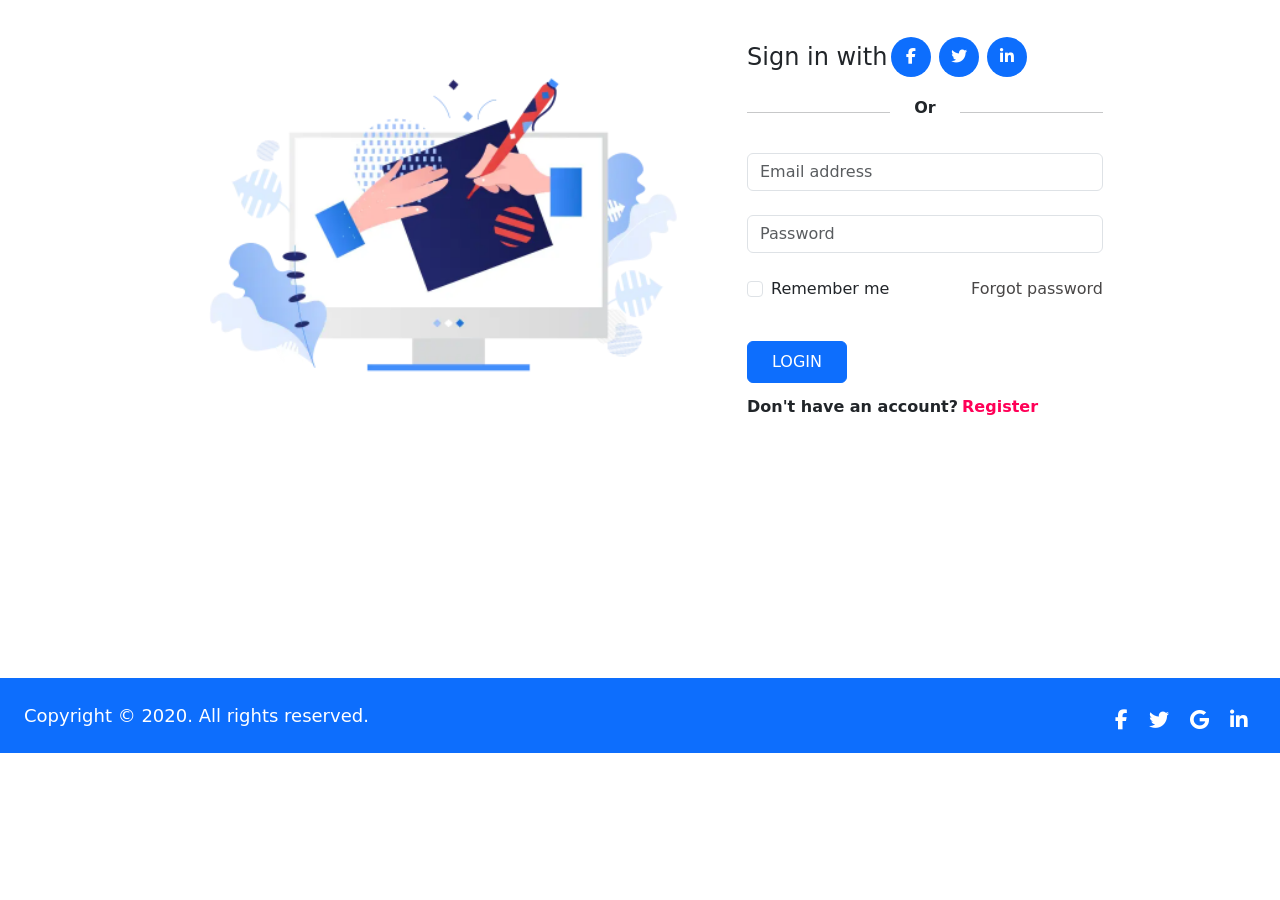
<file: Q1/index.html>
<!DOCTYPE html>
<html lang="en">
<head>
    <meta charset="UTF-8">
    <meta http-equiv="X-UA-Compatible" content="IE=edge">
    <meta name="viewport" content="width=device-width, initial-scale=1.0">
    <link rel="stylesheet" href="style.css">
    <link
      href="https://cdn.jsdelivr.net/npm/bootstrap@5.0.1/dist/css/bootstrap.min.css"
      rel="stylesheet"
      integrity="sha384-+0n0xVW2eSR5OomGNYDnhzAbDsOXxcvSN1TPprVMTNDbiYZCxYbOOl7+AMvyTG2x"
      crossorigin="anonymous"
    />
    <link
      rel="stylesheet"
      href="https://cdn.jsdelivr.net/npm/bootstrap-icons@1.3.0/font/bootstrap-icons.css"
    />
    
    <link rel="stylesheet" href="https://cdnjs.cloudflare.com/ajax/libs/font-awesome/6.1.1/css/all.min.css">
    <script
      src="https://cdn.jsdelivr.net/npm/bootstrap@5.0.1/dist/js/bootstrap.bundle.min.js"
      integrity="sha384-gtEjrD/SeCtmISkJkNUaaKMoLD0//ElJ19smozuHV6z3Iehds+3Ulb9Bn9Plx0x4"
      crossorigin="anonymous"
    ></script>
    <title>HW10-Q1</title>
</head>
<body>
  <!--Content-->  
  <section class="p-3">
    <div class="container mb-5">
      <div class="row d-flex justify-content-center align-items-center">
        <div class="col-12 col-md-8 col-lg-6">
          <img src="./image/1.png" class="img-fluid" alt="monitor-image">
        </div>
        <div class="col-12 col-md-8 col-lg-4">
          <div class="d-flex flex-row align-items-center justify-content-center justify-content-lg-start mb-3">
            <h4 class="pt-2">Sign in with</h4>
              <div class="d-flex align-items-center justify-content-center">
                <div class="circle text-center  pt-2 mx-1">
                  <a href="https://www.facebook.com"><i class="fa-brands fa-facebook-f "></i></a>
                </div> 
                <div class="circle text-center  pt-2 mx-1">
                  <a href="https://www.twitter.com"><i class="fa-brands fa-twitter"></i></a>
                </div> 
                <div class="circle text-center  pt-2 mx-1">
                  <a href="https://www.linkedin.com"><i class="fa-brands fa-linkedin-in"></i></a>
                </div> 
          </div>
        </div>
                <div class="row mb-4">
                    <div class="col"><hr></div>
                    <div class="col-auto"><strong>Or</strong></div>
                    <div class="col"><hr></div>
                </div>
                <form class="">
                  <div class="mb-4">
                    <input type="email" class="form-control" id="exampleInputEmail1" aria-describedby="emailHelp" placeholder="Email address">
                  </div>
                  <div class="mb-4">
                    <input type="password" class="form-control" id="exampleInputPassword1" placeholder="Password">
                  </div>
                  <div class="mb-4 form-check d-flex justify-content-between align-items-center">
                    <div>
                      <input type="checkbox" class="form-check-input" id="exampleCheck1">
                      <label class="form-check-label" for="exampleCheck1">Remember me</label>
                    </div>
                    <label class="form-forgot-label"><a href="" class="text-decoration-none" style="color: #484646;">Forgot password</a></label>
                  </div>
                  <div class="text-center text-lg-start mt-4 pt-2">
                    <button type="submit" class="btn btn-primary px-4 py-2 mt-2">LOGIN</button>
                    <p class="fw-bold mt-2 pt-1">Don't have an account?<a href="" class=" text-decoration-none px-1" style="color: #ff0057;">Register</a></p>
                  </div>  
                </form>  
      </div>
    </div>
  </section>
      <!--Footer-->
      <footer class="footer pt-2" style="margin-top: 152px;">
        <div class="d-flex justify-content-between align-items-center p-4 pb-2 bg-primary">
          <div class="text-white">
            <p>Copyright &copy; 2020. All rights reserved.</p>
          </div>  
          <div>
          <a class="mx-2" href="https://www.facebook.com"><i class="h5 fa-brands fa-facebook-f"></i></a>   
          <a class="mx-2" href="https://www.twitter.com"><i class="h5 fa-brands fa-twitter"></i></a>
          <a class="mx-2" href="https://www.twitter.com"><i class="h5 fa-brands fa-google"></i></a>
          <a class="mx-2" href="https://www.linkedin.com"><i class="h5 fa-brands fa-linkedin-in"></i></a>
          </div>
        </div>
      </footer>
   
  <!-- <div class="d-flex flex-column flex-lg-row justify-content-center justify-content-lg-between align-items-center"> -->

</body>
</html>
</file>
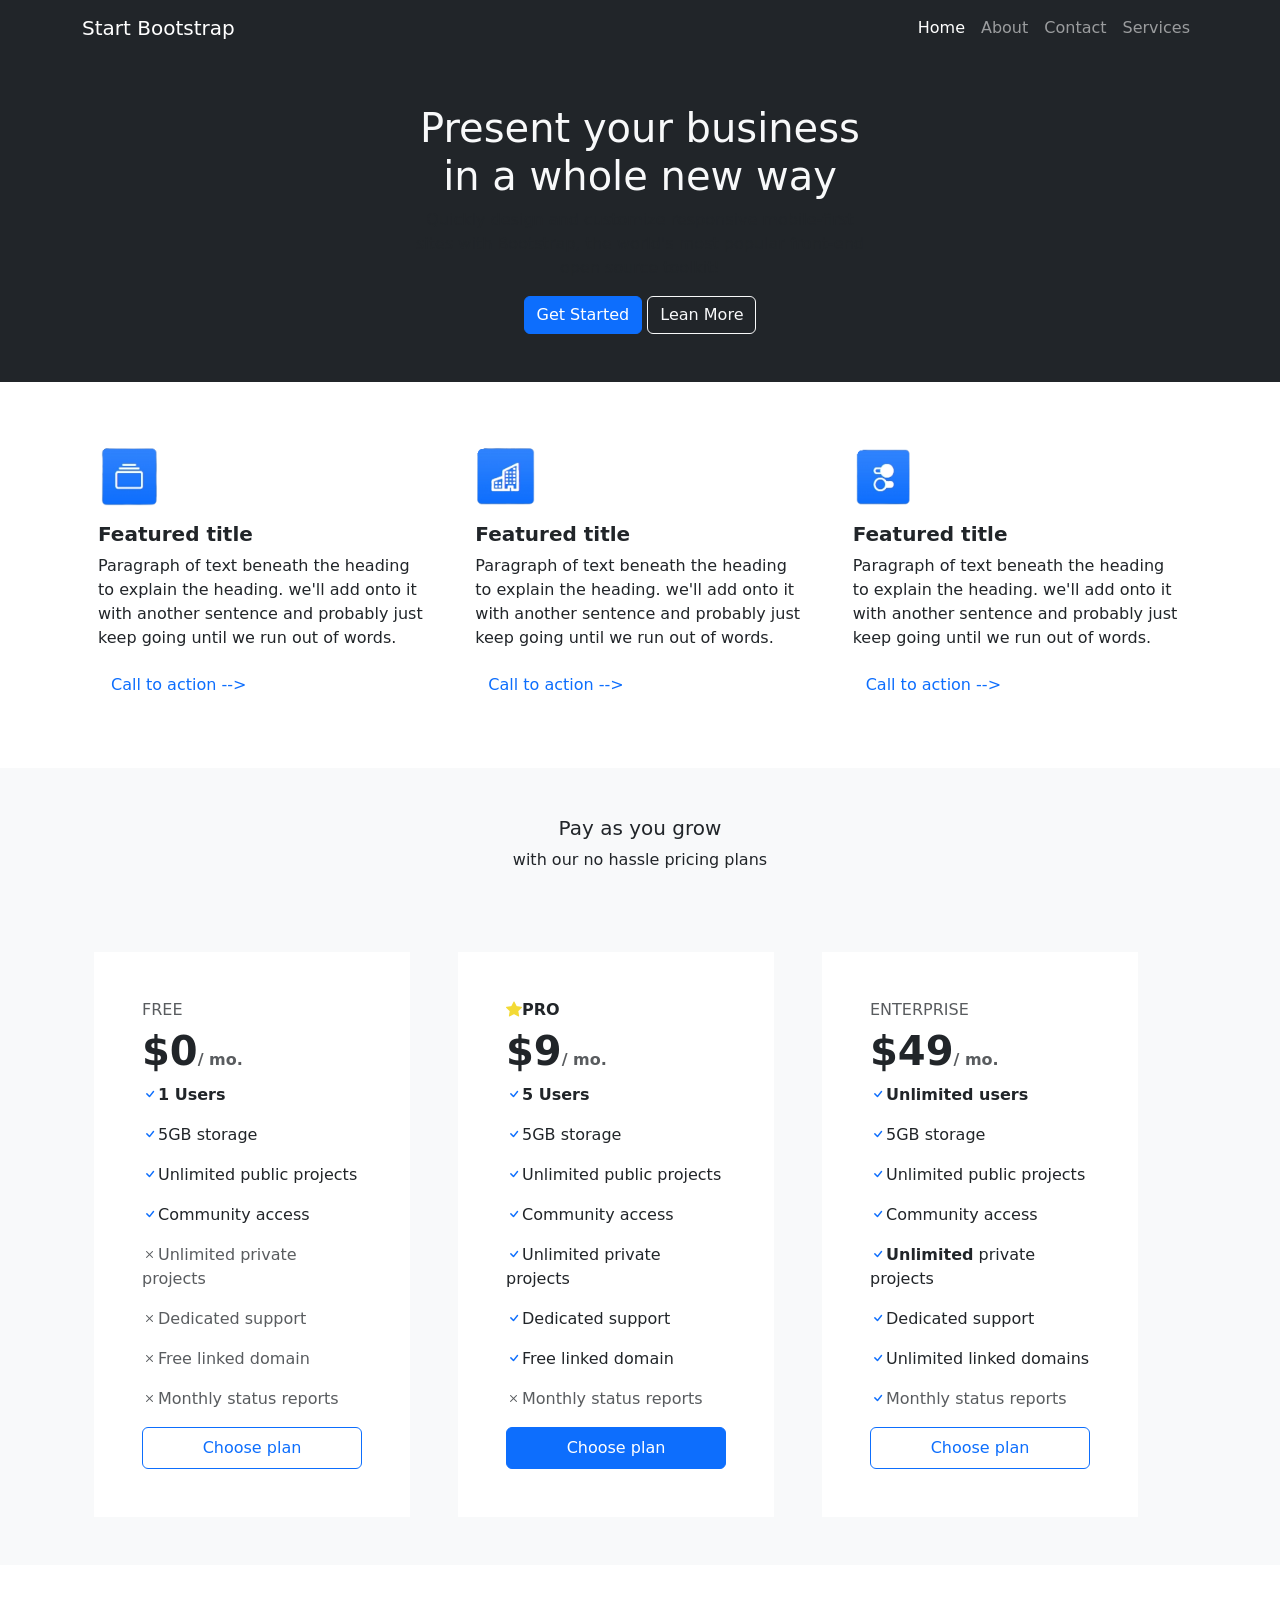
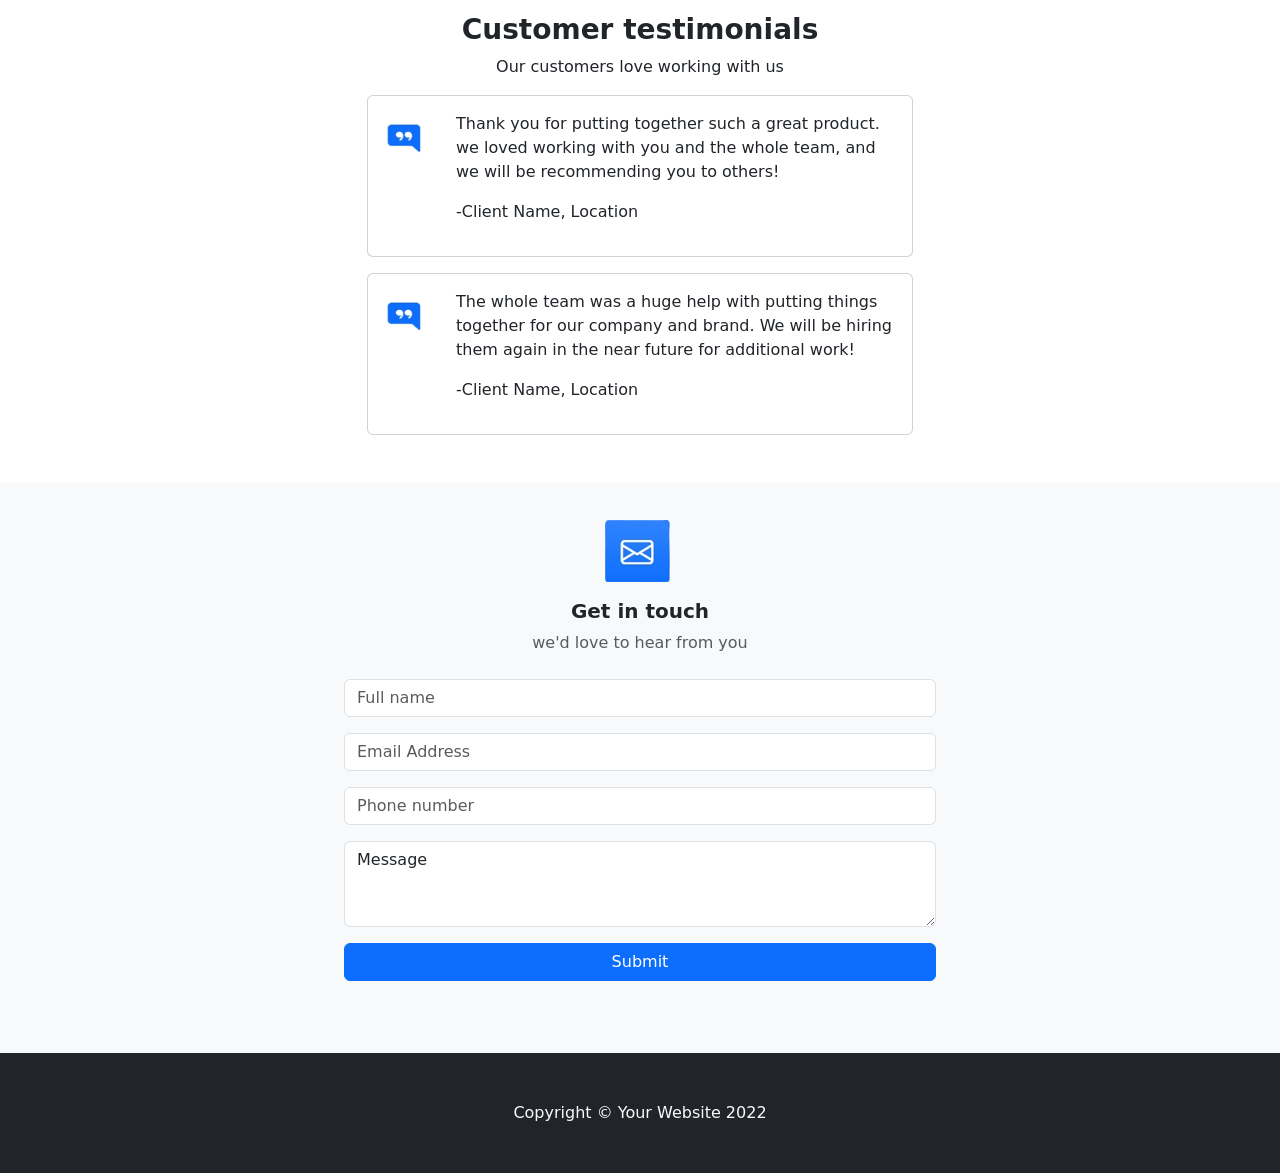
<file: Q2/index.html>
<!DOCTYPE html>
<html lang="en">
<head>
    <meta charset="UTF-8">
    <meta http-equiv="X-UA-Compatible" content="IE=edge">
    <meta name="viewport" content="width=device-width, initial-scale=1.0">
    <link rel="stylesheet" href="style.css">
    <link
      href="https://cdn.jsdelivr.net/npm/bootstrap@5.0.1/dist/css/bootstrap.min.css"
      rel="stylesheet"
      integrity="sha384-+0n0xVW2eSR5OomGNYDnhzAbDsOXxcvSN1TPprVMTNDbiYZCxYbOOl7+AMvyTG2x"
      crossorigin="anonymous"
    />
    <link
      rel="stylesheet"
      href="https://cdn.jsdelivr.net/npm/bootstrap-icons@1.3.0/font/bootstrap-icons.css"
    />
    <script
      src="https://cdn.jsdelivr.net/npm/bootstrap@5.0.1/dist/js/bootstrap.bundle.min.js"
      integrity="sha384-gtEjrD/SeCtmISkJkNUaaKMoLD0//ElJ19smozuHV6z3Iehds+3Ulb9Bn9Plx0x4"
      crossorigin="anonymous"
    ></script>
    <title>HW10-Q2</title>
</head>
<body>
    <!-- Navbar-->
    <nav class="navbar navbar-expand-lg navbar-dark bg-dark">
        <div class="container">
          <a class="navbar-brand" href="#">Start Bootstrap</a>
          <button 
            class="navbar-toggler" 
            type="button"
            data-bs-toggle="collapse"
            data-bs-target="#navbarNav" 
            aria-controls="navbarNav" 
            aria-expanded="false" 
            aria-label="Toggle navigation"
            >
            <span class="navbar-toggler-icon"></span>
          </button>
          <div class="collapse navbar-collapse justify-content-end" id="navbarNav">
            <ul class="navbar-nav">
              <li class="nav-item">
                <a class="nav-link active" aria-current="page" href="#">Home</a>
              </li>
              <li class="nav-item">
                <a class="nav-link" href="#">About</a>
              </li>
              <li class="nav-item">
                <a class="nav-link" href="#">Contact</a>
              </li>
              <li class="nav-item">
                <a class="nav-link" href="#">Services</a>
              </li>
            </ul>
          </div>
        </div>
    </nav>
    <!--Showcase-->
    <section class="bg-dark text-light p-5 text-center">
        <div class="container">
          <div class="row justify-content-center">
              <div class="col-lg-5 d-lg-flex flex-lg-column justify-content-center align-items-center">
                <h1>Present your business in a whole new way</h1>
                <p class="text-muted">
                  Quickly design and customize responsive mobile-first sites with Bootstrap, 
                  the world's most popular front-end open source toolkit!
                </p>
                <div class="d-grid gap-2 d-md-block">
                  <button class="btn btn-primary">Get Started</button>
                  <button class="btn btn-outline-light">Lean More</button>
                </div>
              </div>  
          </div>
        </div>
    </section>
    <!--cards-->
    <section class="p-5">
      <div class="container">
        <div class="row g-3">
          <div class="col-12 col-sm-4">
            <div class="card border-0">
              <div class="card-body">
                <img src="./image/1.png" class="mb-3" alt="img-left">
                <h5><strong>Featured title</strong></h5>
                <p class="card-text">
                  Paragraph of text beneath the heading to explain the heading. we'll add onto it with another sentence and probably just
                  keep going until we run out of words.
                </p>
                <a href="" class="btn btn-link text-decoration-none">Call to action --></a>
              </div>
            </div>
          </div>
          <div class="col-12 col-sm-4">
            <div class="card border-0">
              <div class="card-body">
                <img src="./image/2.png" class="mb-3" alt="img-left">
                <h5><strong>Featured title</strong></h5>
                <p class="card-text">
                  Paragraph of text beneath the heading to explain the heading. we'll add onto it with another sentence and probably just
                  keep going until we run out of words.
                </p>
                <a href="" class="btn btn-link text-decoration-none">Call to action --></a>
              </div>
            </div>
          </div>
          <div class="col-12 col-sm-4">
            <div class="card border-0">
              <div class="card-body">
                <img src="./image/3.png" class="mb-3" alt="img-left">
                <h5><strong>Featured title</strong></h5>
                <p class="card-text">
                  Paragraph of text beneath the heading to explain the heading. we'll add onto it with another sentence and probably just
                  keep going until we run out of words.
                </p>
                <a href="" class="btn btn-link text-decoration-none">Call to action --></a>
              </div>
            </div>
          </div>
        </div>
      </div>
    </section>
    
    <!--boxes-->
    <section class="bg-light text-center p-5">
      <div class="container">
        <div class="row">
          <div>
            <h5>Pay as you grow</h5>
            <p>with our no hassle pricing plans</p>
          </div>
          <div class="row mt-3 g-5 gx-md-5">
            <div class="col-lg-4">
              <div class="bg-white text-start p-5">
                <h6 class="text-muted">FREE</h6>
                <h1 class="fw-bold">$0<span class="text-muted fs-6">/ mo.</span></h1>
                <ul class="list-unstyled text-small">
                  <li class="mb-3 fw-bold">
                    <i class="bi bi-check text-primary"></i>1 Users</li>
                  <li class="mb-3">
                    <i class="bi bi-check text-primary"></i>5GB storage</li>
                  <li class="mb-3">
                    <i class="bi bi-check text-primary"></i>Unlimited public projects</li>
                  <li class="mb-3">
                    <i class="bi bi-check text-primary"></i>Community access</li>
                  <li class="mb-3 text-muted">
                    <i class="bi bi-x"></i>Unlimited private projects</i>
                  </li>
                  <li class="mb-3 text-muted">
                    <i class="bi bi-x"></i>Dedicated support</i>
                  </li>
                  <li class="mb-3 text-muted">
                    <i class="bi bi-x"></i>Free linked domain</i>
                  </li>
                  <li class="mb-3 text-muted">
                    <i class="bi bi-x"></i>Monthly status reports</i>
                  </li>
                </ul>
                <div class="d-grid">
                  <a href="#" class="btn btn-outline-primary btn-block p-2">Choose plan</a>
                </div>
              </div>
            </div>
            <div class="col-lg-4">
              <div class="bg-white text-start p-5">
                <h6 class="fw-bold"><i class="bi bi-star-fill" style='color: #f3da35'></i>PRO</h6>
                <h1 class="fw-bold">$9<span class="text-muted fs-6">/ mo.</span></h1>
                <ul class="list-unstyled text-small">
                  <li class="mb-3 fw-bold">
                    <i class="bi bi-check text-primary"></i>5 Users</li>
                  <li class="mb-3">
                    <i class="bi bi-check text-primary"></i>5GB storage</li>
                  <li class="mb-3">
                    <i class="bi bi-check text-primary"></i>Unlimited public projects</li>
                  <li class="mb-3">
                    <i class="bi bi-check text-primary"></i>Community access</li>
                  <li class="mb-3">
                    <i class="bi bi-check text-primary"></i>Unlimited private projects</i>
                  </li>
                  <li class="mb-3">
                    <i class="bi bi-check text-primary"></i>Dedicated support</i>
                  </li>
                  <li class="mb-3">
                    <i class="bi bi-check text-primary"></i>Free linked domain</i>
                  </li>
                  <li class="mb-3 text-muted">
                    <i class="bi bi-x"></i>Monthly status reports</i>
                  </li>
                </ul>
                <div class="d-grid">
                  <a href="#" class="btn btn-primary btn-block p-2">Choose plan</a>
                </div>
              </div>
            </div>
            <div class="col-lg-4">
              <div class="bg-white text-start p-5">
                <h6 class="text-muted">ENTERPRISE</h6>
                <h1 class="fw-bold">$49<span class="text-muted fs-6">/ mo.</span></h1>
                <ul class="list-unstyled text-small">
                  <li class="mb-3 fw-bold">
                    <i class="bi bi-check text-primary"></i>Unlimited users</li>
                  <li class="mb-3">
                    <i class="bi bi-check text-primary"></i>5GB storage</li>
                  <li class="mb-3">
                    <i class="bi bi-check text-primary"></i>Unlimited public projects</li>
                  <li class="mb-3">
                    <i class="bi bi-check text-primary"></i>Community access</li>
                  <li class="mb-3">
                    <i class="bi bi-check text-primary"></i><span class="fw-bold">Unlimited</span> private projects</i>
                  </li>
                  <li class="mb-3">
                    <i class="bi bi-check text-primary"></i>Dedicated support</i>
                  </li>
                  <li class="mb-3">
                    <i class="bi bi-check text-primary"></i>Unlimited linked domains</i>
                  </li>
                  <li class="mb-3 text-muted">
                    <i class="bi bi-check text-primary"></i>Monthly status reports</i>
                  </li>
                </ul>
                <div class="d-grid">
                  <a href="#" class="btn btn-outline-primary btn-block p-2">Choose plan</a>
                </div>
              </div>
            </div>  
          </div>
        </div>
      </div>
    </section>
    <!--comment-->
    <section class="p-5">
      <div class="container">
        <div class="row d-flex  justify-content-center">
          <div class="col-lg-6 ">
            <div class="text-center">
              <h3 class="fw-bold">Customer testimonials</h3>
              <p>Our customers love working with us</p>
            </div>
             
                <div class="card mb-3">
                  <div class="d-flex">
                    <div>
                      <img src="./image/4.png" class="img-comment mt-4 mx-3" alt="img-comment">
                    </div>
                    <div class="card-body">
                      <p class="card-text ">
                        Thank you for putting together such a great product. we loved working with you and the whole team, and we will be recommending you to others!</p>
                      <p>-Client Name, Location</p>
                    </div>
                  </div>  
                </div>
                <div class="card">
                  <div class="d-flex">
                    <div>
                      <img src="./image/4.png" class="img-comment mt-4 mx-3" alt="img-comment">
                    </div>
                    <div class="card-body">
                      <p class="card-text ">
                        The whole team was a huge help with putting things together for our company and brand. We will be hiring them again in the near future for additional work!</p>
                      <p>-Client Name, Location</p>
                    </div>
                  </div>  
                </div>
          </div>
        </div>
      </div>
    </section>
    <!--form-->
    <section class="bg-light text-center p-4">
      <div class="container w-50">
        <div class="row">
          <div class="col">
            <div>
              <img src="./image/5.png" alt="img-letter">
              <h5 class="fw-bold">Get in touch</h5>
              <p class="text-muted mb-4">we'd love to hear from you</p>
            </div>
            <div class="d-flex flex-column justify-content-center">
              <div>
                <form class="mb-3">
                  <div>
                    <input class="form-control mb-3" type="text" placeholder="Full name">
                  </div>
                  <div>
                    <input class="form-control mb-3" type="email" placeholder="Email Address">
                  </div>
                  <div>
                    <input class="form-control mb-3" type="tel" placeholder="Phone number">
                  </div>
                  <div>
                    <textarea class="form-control mb-3" id="exampleFormControlTextarea1" rows="3">Message</textarea>
                  </div>
                </form>
              </div>
              <button type="button" class="btn btn-primary mb-5" data-bs-toggle="button">Submit</button>
            </div>
          </div>
          
          
        </div>
      </div>
    </section>
        
    <!--footer-->
    <footer class="bg-dark text-light p-5 text-center">
      Copyright &copy; Your Website 2022
    </footer>

    
</body>
</html>
</file>
<file: Q1/style.css>
/* .footer .container{
    width: 1000px;
    height: 80px;
    color: white;
} */
.footer a{
    color: white;
}
.footer p{
    font-size: 18px;
}
.circle{
    width:40px;
    height: 40px;
    border-radius: 50%;
    background-color: #0D6EFD;
   
}
.circle i{
    color: white;
}
</file>
<file: Q2/style.css>
.card img{
    width: 60px;
    height: 60px;
}
.card .img-comment{
    width: 40px;
    height: 40px;
}
</file>
